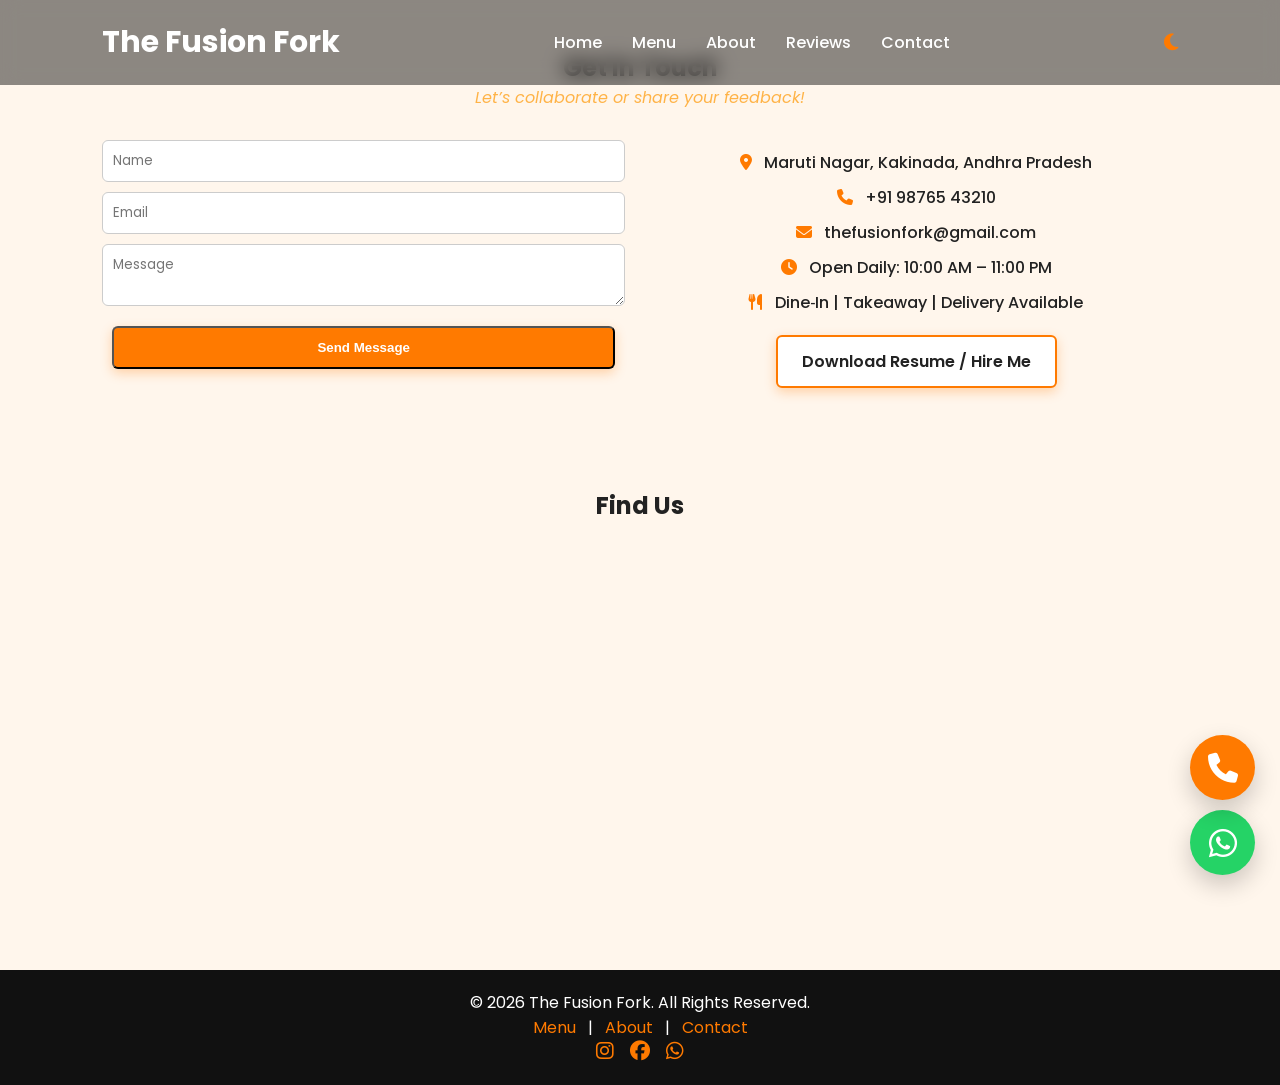
<file: contact.html>
<!DOCTYPE html>
<html lang="en">
<head>
  <meta charset="UTF-8" />
  <meta name="viewport" content="width=device-width, initial-scale=1.0" />
  <title>Contact - The Fusion Fork</title>

  <!-- Styles -->
  <link rel="stylesheet" href="style.css" />
  <link href="https://fonts.googleapis.com/css2?family=Poppins:wght@300;400;500;600;700&display=swap" rel="stylesheet" />

  <!-- Font Awesome for icons -->
  <link rel="stylesheet" href="https://cdnjs.cloudflare.com/ajax/libs/font-awesome/6.5.0/css/all.min.css">
</head>

<body>
  <!-- NAVBAR -->
  <nav class="navbar">
    <div class="logo">The Fusion Fork</div>
    <ul class="nav-links">
      <li><a href="index.html">Home</a></li>
      <li><a href="menu.html">Menu</a></li>
      <li><a href="about.html">About</a></li>
      <li><a href="reviews.html">Reviews</a></li>
      <li><a href="contact.html">Contact</a></li>
    </ul>
    <button class="dark-toggle" onclick="toggleDarkMode()"><i class="fa-solid fa-moon"></i></button>
  </nav>

  <!-- CONTACT SECTION -->
  <section class="contact">
    <h2>Get in Touch</h2>
    <p class="cta">Let’s collaborate or share your feedback!</p>

    <div class="contact-grid">
      <!-- Contact Form -->
      <form class="contact-form">
        <input type="text" placeholder="Name" required>
        <input type="email" placeholder="Email" required>
        <textarea placeholder="Message" required></textarea>
        <button type="submit" class="btn primary-btn">Send Message</button>
      </form>

      <!-- Contact Info -->
      <div class="contact-info">
        <p><i class="fa-solid fa-location-dot"></i> Maruti Nagar, Kakinada, Andhra Pradesh</p>
        <p><i class="fa-solid fa-phone"></i> <a href="tel:+919876543210">+91 98765 43210</a></p>
        <p><i class="fa-solid fa-envelope"></i> <a href="mailto:thefusionfork@gmail.com">thefusionfork@gmail.com</a></p>
        <p><i class="fa-solid fa-clock"></i> Open Daily: 10:00 AM – 11:00 PM</p>
        <p><i class="fa-solid fa-utensils"></i> Dine‑In | Takeaway | Delivery Available</p>
        <a href="resume.pdf" class="btn secondary-btn">Download Resume / Hire Me</a>
      </div>
    </div>
  </section>

  <!-- MAP SECTION -->
  <section class="map-section">
    <h2>Find Us</h2>
    <iframe
      src="https://www.google.com/maps?q=Maruti+Nagar,+Kakinada,+Andhra+Pradesh&output=embed"
      width="100%"
      height="400"
      style="border:0; border-radius:10px;"
      allowfullscreen=""
      loading="lazy">
    </iframe>
  </section>

  <!-- FOOTER -->
  <footer>
    <p>© 2026 The Fusion Fork. All Rights Reserved.</p>
    <div class="footer-links">
      <a href="menu.html">Menu</a> |
      <a href="about.html">About</a> |
      <a href="contact.html">Contact</a>
    </div>
    <div class="social-icons">
      <a href="#"><i class="fab fa-instagram"></i></a>
      <a href="#"><i class="fab fa-facebook"></i></a>
      <a href="#"><i class="fab fa-whatsapp"></i></a>
    </div>
  </footer>

  <!-- FLOAT BUTTONS -->
  <a href="https://wa.me/919876543210" class="whatsapp-float"><i class="fa-brands fa-whatsapp"></i></a>
  <a href="tel:+919876543210" class="call-float"><i class="fa-solid fa-phone"></i></a>

  <!-- SCRIPT -->
  <script src="script.js"></script>
</body>
</html>
</file>
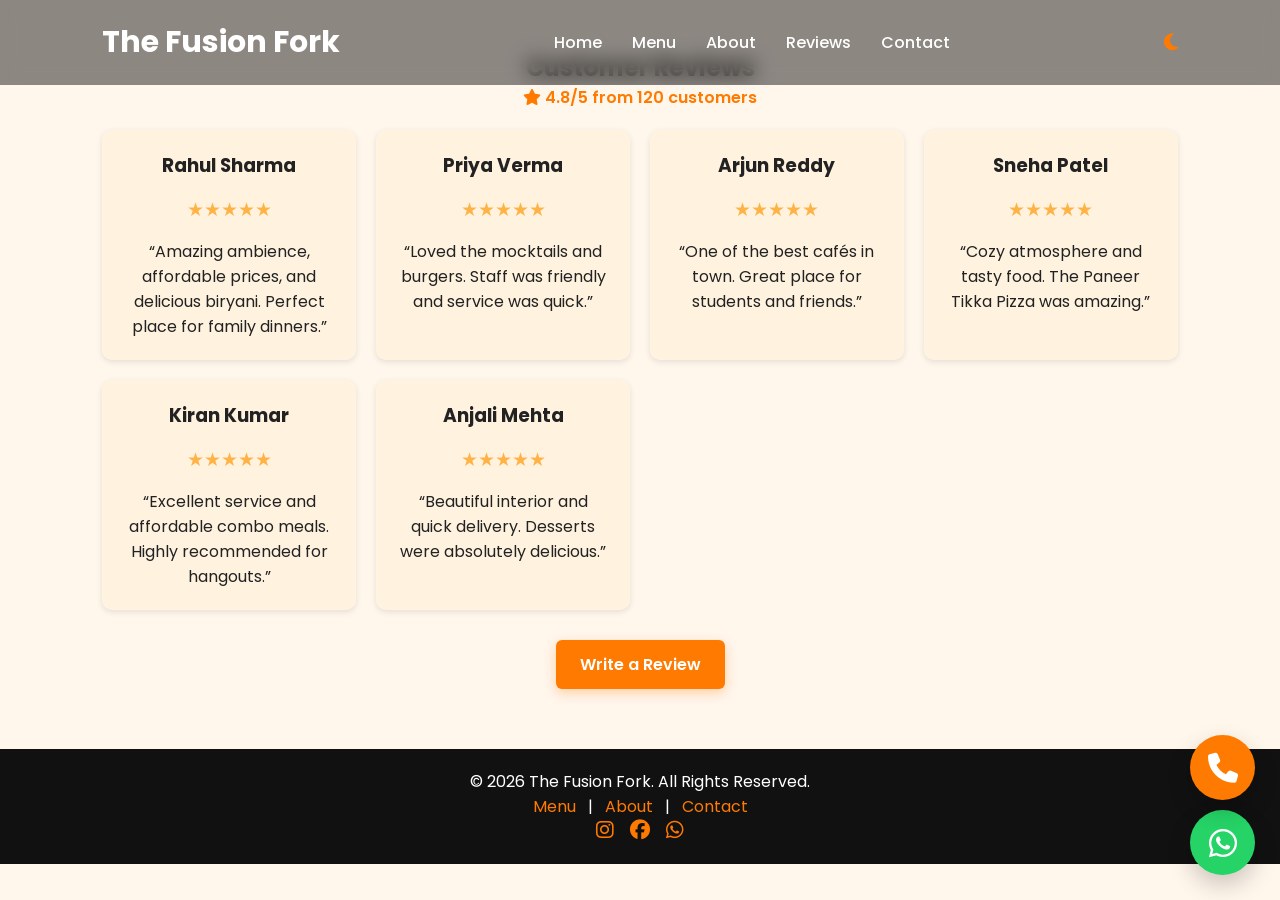
<file: reviews.html>
<!DOCTYPE html>
<html lang="en">
<head>
  <meta charset="UTF-8" />
  <meta name="viewport" content="width=device-width, initial-scale=1.0" />
  <title>Reviews - The Fusion Fork</title>

  <!-- Styles -->
  <link rel="stylesheet" href="style.css" />
  <link href="https://fonts.googleapis.com/css2?family=Poppins:wght@300;400;500;600;700&display=swap" rel="stylesheet" />

  <!-- Font Awesome for icons -->
  <link rel="stylesheet" href="https://cdnjs.cloudflare.com/ajax/libs/font-awesome/6.5.0/css/all.min.css">
</head>

<body>
  <!-- NAVBAR -->
  <nav class="navbar">
    <div class="logo">The Fusion Fork</div>
    <ul class="nav-links">
      <li><a href="index.html">Home</a></li>
      <li><a href="menu.html">Menu</a></li>
      <li><a href="about.html">About</a></li>
      <li><a href="reviews.html">Reviews</a></li>
      <li><a href="contact.html">Contact</a></li>
    </ul>
    <button class="dark-toggle" onclick="toggleDarkMode()"><i class="fa-solid fa-moon"></i></button>
  </nav>

  <!-- REVIEWS SECTION -->
  <section class="reviews">
    <h2>Customer Reviews</h2>
    <p class="rating-summary"><i class="fa-solid fa-star"></i> 4.8/5 from 120 customers</p>

    <div class="review-grid">
      <div class="review-card">
        <h3>Rahul Sharma</h3>
        <p class="stars">★★★★★</p>
        <span>“Amazing ambience, affordable prices, and delicious biryani. Perfect place for family dinners.”</span>
      </div>

      <div class="review-card">
        <h3>Priya Verma</h3>
        <p class="stars">★★★★★</p>
        <span>“Loved the mocktails and burgers. Staff was friendly and service was quick.”</span>
      </div>

      <div class="review-card">
        <h3>Arjun Reddy</h3>
        <p class="stars">★★★★★</p>
        <span>“One of the best cafés in town. Great place for students and friends.”</span>
      </div>

      <div class="review-card">
        <h3>Sneha Patel</h3>
        <p class="stars">★★★★★</p>
        <span>“Cozy atmosphere and tasty food. The Paneer Tikka Pizza was amazing.”</span>
      </div>

      <div class="review-card">
        <h3>Kiran Kumar</h3>
        <p class="stars">★★★★★</p>
        <span>“Excellent service and affordable combo meals. Highly recommended for hangouts.”</span>
      </div>

      <div class="review-card">
        <h3>Anjali Mehta</h3>
        <p class="stars">★★★★★</p>
        <span>“Beautiful interior and quick delivery. Desserts were absolutely delicious.”</span>
      </div>
    </div>

    <a href="https://g.page/thefusionfork/review" class="btn review-btn">Write a Review</a>
  </section>

  <!-- FOOTER -->
  <footer>
    <p>© 2026 The Fusion Fork. All Rights Reserved.</p>
    <div class="footer-links">
      <a href="menu.html">Menu</a> |
      <a href="about.html">About</a> |
      <a href="contact.html">Contact</a>
    </div>
    <div class="social-icons">
      <a href="#"><i class="fab fa-instagram"></i></a>
      <a href="#"><i class="fab fa-facebook"></i></a>
      <a href="#"><i class="fab fa-whatsapp"></i></a>
    </div>
  </footer>

  <!-- FLOAT BUTTONS -->
  <a href="https://wa.me/919876543210" class="whatsapp-float"><i class="fa-brands fa-whatsapp"></i></a>
  <a href="tel:+919876543210" class="call-float"><i class="fa-solid fa-phone"></i></a>

  <!-- SCRIPT -->
  <script src="script.js"></script>
</body>
</html>
</file>
<file: style.css>
* {
  margin: 0;
  padding: 0;
  box-sizing: border-box;
}

html {
  scroll-behavior: smooth;
}

body {
  font-family: 'Poppins', sans-serif;
  background: #fff6ec;
  color: #222;
}

/* NAVBAR */
.navbar {
  position: fixed;
  top: 0;
  left: 0;
  width: 100%;
  padding: 20px 8%;
  display: flex;
  justify-content: space-between;
  align-items: center;
  background: rgba(0, 0, 0, 0.45);
  backdrop-filter: blur(10px);
  z-index: 1000;
}

.logo {
  color: white;
  font-size: 30px;
  font-weight: 700;
}

.nav-links {
  display: flex;
  gap: 30px;
  list-style: none;
}

.nav-links a {
  text-decoration: none;
  color: white;
  font-weight: 500;
  transition: 0.3s;
}

.nav-links a:hover {
  color: #ffb347;
}

/* HERO */
.hero {
  height: 70vh; /* slightly smaller than full screen */
  background: url('https://images.unsplash.com/photo-1552566626-52f8b828add9?q=80&w=1400&auto=format&fit=crop') no-repeat center center;
  background-size: cover;
  display: flex;
  justify-content: center;
  align-items: center;
  text-align: center;
  position: relative;
  padding: 20px;
  overflow: hidden;
}

.overlay {
  position: absolute;
  top: 0;
  left: 0;
  width: 100%;
  height: 100%;
  background: rgba(0, 0, 0, 0.45); /* soft dark overlay */
  z-index: 1;
}
.hero-content {
  position: relative;
  z-index: 2;
  max-width: 800px;
  color: white;
  padding: 20px;
}

.hero-content h1 {
  font-size: 42px;
  font-weight: 700;
  margin-bottom: 20px;
}

.hero-content p {
  font-size: 18px;
  line-height: 1.6;
  margin-bottom: 25px;
}

.hero img {
  width: 100%;
  height: auto;
  border-radius: 10px;
  object-fit: cover;
  display: block;
  margin: 0 auto;
}



.hero-content {
  background: linear-gradient(to bottom, rgba(0, 0, 0, 0.3), rgba(0, 0, 0, 0.7));
  position: relative;
  z-index: 2;
  max-width: 850px;
  color: white;
}

.hero-content h1 {
  font-size: 72px;
  line-height: 1.1;
  margin-bottom: 25px;
}

.hero-content p {
  font-size: 20px;
  line-height: 1.8;
  margin-bottom: 40px;
}

.hero-buttons {
  display: flex;
  justify-content: center;
  gap: 20px;
  flex-wrap: wrap;
}

.hero-buttons button {
  padding: 16px 35px;
  border: none;
  border-radius: 50px;
  background: #ff7a00;
  color: white;
  font-size: 16px;
  font-weight: 600;
  cursor: pointer;
  transition: 0.3s;
}

.hero-buttons button:hover {
  transform: translateY(-5px);
}

.secondary {
  background: white !important;
  color: #ff7a00 !important;
}

/* SPECIALS */
.specials {
  padding: 100px 8%;
}

.specials h2 {
  text-align: center;
  font-size: 48px;
  margin-bottom: 50px;
}

.special-grid {
  display: grid;
  grid-template-columns: repeat(auto-fit, minmax(250px, 1fr));
  gap: 30px;
}

.special-card {
  background: linear-gradient(135deg, #ff7a00, #ffb347);
  color: white;
  padding: 40px;
  border-radius: 25px;
  text-align: center;
  transition: 0.3s;
  box-shadow: 0 10px 25px rgba(0, 0, 0, 0.1);
}

.special-card:hover {
  transform: translateY(-10px);
}

.special-card h3 {
  font-size: 28px;
  margin-bottom: 15px;
}

.special-card p {
  margin-bottom: 15px;
}

.special-card span {
  font-size: 24px;
  font-weight: 700;
}

/* MENU */
.menu-section {
  padding: 100px 8%;
  background: white;
}

.menu-section h2 {
  text-align: center;
  font-size: 48px;
  margin-bottom: 50px;
}

.menu-grid {
  display: grid;
  grid-template-columns: repeat(auto-fit, minmax(280px, 1fr));
  gap: 35px;
}

.menu-card {
  background: #fff;
  border-radius: 25px;
  overflow: hidden;
  box-shadow: 0 10px 30px rgba(0, 0, 0, 0.08);
  transition: 0.3s;
}

.menu-card:hover {
  transform: translateY(-10px);
}

.menu-card img {
  width: 100%;
  height: 250px;
  object-fit: cover;
}
/* Dynamic Menu Fix */
#menu .menu-card {
  max-width: 280px;
  margin: auto;
}

#menu .menu-card img {
  width: 100%;
  height: 250px;
  object-fit: cover;
  border-radius: 10px;
}

#menu .cart-btn {
  width: 100%;
  padding: 14px;
  border: none;
  border-radius: 14px;
  background: #ff7a00;
  color: white;
  font-size: 16px;
  font-weight: 600;
  cursor: pointer;
  transition: 0.3s;
  display: block;
  text-align: center;
}

#menu .cart-btn:hover {
  background: #e56700;
  transform: translateY(-3px);
}

.menu-info {
  padding: 25px;
}

.menu-info h3 {
  margin-bottom: 12px;
  font-size: 24px;
}

.menu-info p {
  color: #666;
  line-height: 1.7;
  margin-bottom: 15px;
}

.menu-info span {
  color: #ff7a00;
  font-size: 22px;
  font-weight: 700;
}

/* ABOUT */
.about-section {
  padding: 100px 8%;
  display: grid;
  grid-template-columns: 1fr 1fr;
  gap: 60px;
  align-items: center;
}

.about-text h2 {
  font-size: 48px;
  margin-bottom: 25px;
}

.about-text p {
  line-height: 1.9;
  color: #555;
  margin-bottom: 20px;
}

.about-image img {
  width: 100%;
  border-radius: 25px;
}

/* REVIEWS */
.reviews-section {
  padding: 100px 8%;
  background: #fff6ec;
  color: #222;
}

.reviews-section h2 {
  text-align: center;
  font-size: 48px;
  margin-bottom: 50px;
}

.review-grid {
  display: grid;
  grid-template-columns: repeat(auto-fit, minmax(250px, 1fr));
  gap: 30px;
}

.review-card {
  background: white;
  border: 1px solid rgba(255, 255, 255, 0.1);
  padding: 35px;
  border-radius: 25px;
  transition: 0.3s;
}

.review-card:hover {
  transform: translateY(-8px);
}

.review-card h3 {
  margin-bottom: 15px;
}

.review-card p {
  margin-bottom: 15px;
}

/* CONTACT */
.contact-section {
  padding: 100px 20px;
  text-align: center;
}

.contact-section h2 {
  font-size: 48px;
  margin-bottom: 30px;
}

.contact-section p {
  margin-bottom: 15px;
  font-size: 18px;
}

.contact-btn {
  margin-top: 30px;
  padding: 16px 35px;
  border: none;
  border-radius: 50px;
  background: #25D366;
  color: white;
  font-size: 17px;
  cursor: pointer;
  transition: 0.3s;
}

.contact-btn:hover {
  transform: scale(1.05);
}

/* FOOTER */
footer {
  background: #111;
  color: #fff;
  text-align: center;
  padding: 20px 0;
}

.footer-links a {
  color: #ff7a00;
  margin: 0 8px;
  text-decoration: none;
}

.footer-links a:hover {
  text-decoration: underline;
}

.social-icons i {
  font-size: 20px;
  margin: 0 6px;
  color: #ff7a00;
  transition: transform 0.3s;
}

.social-icons i:hover {
  transform: scale(1.2);
}

/* OUR STORY */
.our-story {
  background: #1a1a1a;
  color: #fff;
  text-align: center;
  padding: 80px 20px;
}

.our-story h2 {
  color: #ff7a00;
  font-size: 32px;
  margin-bottom: 20px;
}

.our-story p {
  max-width: 700px;
  margin: 0 auto;
  font-size: 18px;
  line-height: 1.6;
}

/* SERVICES */
.services {
  margin-top: 30px;
  display: flex;
  justify-content: center;
  gap: 20px;
  flex-wrap: wrap;
}

.services a {
  text-decoration: none;
  color: white;
  background: rgba(255, 255, 255,0.2);
  padding: 14px 24px;
  border-radius: 50px;
  backdrop-filter: blur(10px);
  transition: 0.3s;
  font-weight: 600;
  border: 1px solid rgba(255, 255, 255, 0.2);
}
  .services a:hover {
  background: #ff7a00;
  transform: translateY(-5px);
}

/* FEATURES */
.features-section {
  padding: 100px 8%;
  background: white;
}

.features-section h2 {
  text-align: center;
  font-size: 48px;
  margin-bottom: 50px;
}

.features-grid {
  display: grid;
  grid-template-columns: repeat(auto-fit, minmax(250px, 1fr));
  gap: 30px;
}

.feature-card {
  background: #fff6ec;
  padding: 40px;
  border-radius: 25px;
  transition: 0.3s;
  box-shadow: 0 10px 30px rgba(0, 0, 0, 0.08);
}

.feature-card:hover {
  transform: translateY(-10px);
}

/* CUSTOMIZATION */
.custom-section {
  padding: 100px 8%;
}

.custom-section h2 {
  text-align: center;
  font-size: 48px;
  margin-bottom: 50px;
}

.custom-grid {
  display: grid;
  grid-template-columns: repeat(auto-fit, minmax(250px, 1fr));
  gap: 30px;
}

.custom-card {
  background: linear-gradient(135deg, #ff7a00, #ffb347);
  color: white;
  padding: 40px;
  border-radius: 25px;
  transition: 0.3s;
}

.custom-card:hover {
  transform: scale(1.03);
}

/* WHATSAPP FLOAT BUTTON */
.whatsapp-float {
  position: fixed;
  bottom: 25px;
  right: 25px;
  width: 65px;
  height: 65px;
  background: #25D366;
  color: white;
  border-radius: 50%;
  display: flex;
  justify-content: center;
  align-items: center;
  font-size: 32px;
  text-decoration: none;
  box-shadow: 0 10px 25px rgba(0, 0, 0, 0.2);
  z-index: 1000;
  transition: 0.3s;
}

.whatsapp-float:hover {
  transform: scale(1.1);
}

/* MENU CUSTOMIZATION */
.custom-select {
  width: 100%;
  padding: 12px;
  margin-top: 18px;
  border: none;
  border-radius: 12px;
  background: #fff6ec;
  font-family: 'Poppins', sans-serif;
  outline: none;
}

/* ADD TO CART BUTTON */
.cart-btn {
  width: 100%;
  padding: 14px;
  border: none;
  border-radius: 14px;
  background: #ff7a00;
  color: white;
  font-size: 16px;
  font-weight: 600;
  cursor: pointer;
  transition: 0.3s;
  display: block;
  text-align: center;
}


.cart-btn:hover {
  background: #e56700;
  transform: translateY(-3px);
}

/* CART BOX */
.cart-box {
  position: fixed;
  top: 120px;
  right: 20px;
  width: 320px;
  background: white;
  padding: 25px;
  border-radius: 25px;
  box-shadow: 0 10px 30px rgba(0, 0, 0, 0.15);
  z-index: 999;
}

.cart-box h2 {
  margin-bottom: 20px;
}

#cart-items {
  margin-bottom: 20px;
  line-height: 2;
}

#total-price {
  color: #ff7a00;
  margin-bottom: 20px;
}

/* PLACE ORDER BUTTON */
.place-order {
  width: 100%;
  padding: 15px;
  border: none;
  border-radius: 14px;
  background: #25D366;
  color: white;
  font-size: 17px;
  font-weight: 600;
  cursor: pointer;
  transition: 0.3s;
}

.place-order:hover {
  transform: scale(1.03);
}

/* MOBILE CART */
@media (max-width: 900px) {
  .cart-box {
    position: relative;
    width: 100%;
    right: auto;
    top: auto;
    margin-top: 50px;
  }
}

/* CALL BUTTON */
.call-float {
  position: fixed;
  bottom: 100px;
  right: 25px;
  width: 65px;
  height: 65px;
  background: #ff7a00;
  color: white;
  border-radius: 50%;
  display: flex;
  justify-content: center;
  align-items: center;
  text-decoration: none;
  font-size: 30px;
  z-index: 1000;
  box-shadow: 0 10px 25px rgba(0, 0, 0, 0.2);
}

.call-float:hover {
  transform: scale(1.08);
}

/* GLASS EFFECT */
.feature-card,
.menu-card,
.review-card,
.custom-card {
  backdrop-filter: blur(10px);
}

/* MOBILE NAVBAR */
@media (max-width: 768px) {
  .nav-links {
    display: none;
  }

  .hero-content h1 {
    font-size: 42px;
  }

  .hero-content p {
    font-size: 16px;
  }

  .about-section {
    grid-template-columns: 1fr;
  }

  .offer-banner {
    font-size: 12px;
  }

  .navbar {
    padding: 15px 5%;
  }

  .logo {
    font-size: 22px;
  }
}

/* FOOD GALLERY */
.food-gallery {
  display: flex;
  justify-content: center;
  flex-wrap: wrap;
  gap: 20px;
}

.food-gallery img {
  width: 100%;
  max-width: 350px;
  height: auto;
  border-radius: 10px;
  display: block;
  margin: 20px auto;
  flex: 1 1 300px;
}
.menu-card img,
.food-gallery img {
  width: 100%;
  max-width: 350px; /* limits image width */
  height: 250px; /* keeps uniform height */
  object-fit: cover;
  border-radius: 10px;
  display: block;
  margin: 0 auto;
}

/* MOBILE VIEW */
@media (max-width: 768px) {
  .food-gallery img {
    max-width: 90%;
  }
}

/* BUTTON EFFECT */
.btn {
  box-shadow: 0 4px 12px rgba(255, 122, 0, 0.3);
  transition: all 0.3s ease;
}

.btn:hover {
  transform: scale(1.05);
  box-shadow: 0 6px 16px rgba(255, 122, 0, 0.4);
}

/* ROOT COLORS */
:root {
  --accent: #d97706;
  --background: #1e1b16;
  --text-light: #fefae0;
}

/* POPULAR CATEGORIES */
.popular-categories img {
  width: 120px;
  height: auto;
}

/* DARK MODE */
body.dark-mode {
  background-color: #121212;
  color: #ffffff;
}

body.dark-mode .menu-card,
body.dark-mode .review-card,
body.dark-mode .feature-card,
body.dark-mode .custom-card,
body.dark-mode .cart-box {
  background-color: #1e1e1e;
  border: 1px solid #333;
}

body.dark-mode footer {
  background-color: #000;
  color: #ffb347;
}

body.dark-mode button {
  background-color: #4caf50;
  color: #fff;
}

body.dark-mode button:hover {
  background-color: #388e3c;
}

body.dark-mode .menu-info span {
  color: #ffb347;
}

body.dark-mode .footer-links a,
body.dark-mode .social-icons i {
  color: #ffb347;
}

body.dark-mode .offer-banner {
  background-color: #222;
  color: #ffb347;
}
body.dark-mode .hero {
  background: url('https://images.unsplash.com/photo-1552566626-52f8b828add9?q=80&w=1400&auto=format&fit=crop') no-repeat center center;
  filter: brightness(0.6);
}
body.dark-mode .navbar,
body.dark-mode footer {
  background-color: #1e1e1e;
  color: #ffb347;
}
body.dark-mode .hero {
  filter: brightness(0.6);
}

body.dark-mode .hero-content h1,
body.dark-mode .hero-content p {
  color: #ffb347;
}
.specials {
  padding: 60px 8%;
  text-align: center;
}

.specials h2 {
  font-size: 36px;
  color: #ff7a00;
  margin-bottom: 40px;
}

.food-gallery {
  display: grid;
  grid-template-columns: repeat(auto-fit, minmax(280px, 1fr));
  gap: 30px;
  justify-items: center;
}

.food-card img {
  width: 100%;
  height: 250px;
  object-fit: cover;
  border-radius: 10px;
}

.food-card h3 {
  margin-top: 15px;
  font-size: 20px;
  color: #333;
}
/* === HERO SECTION === */
.hero {
  position: relative;
  text-align: center;
  color: #fff;
}
.hero-img {
  width: 100%;
  height: 80vh;
  object-fit: cover;
  filter: brightness(0.7);
}
.hero-content {
  position: absolute;
  top: 50%;
  left: 50%;
  transform: translate(-50%, -50%);
  max-width: 700px;
}
.hero-content h1 {
  font-size: 2.5rem;
  font-weight: 600;
}
.hero-content p {
  font-size: 1.1rem;
  margin-top: 10px;
}

/* === TAGLINE UNDER LOGO === */
.logo .tagline {
  font-size: 0.9rem;
  color: #ffb347;
  margin-top: 4px;
}

/* === HERO BUTTONS === */
.btn {
  display: inline-block;
  padding: 12px 24px;
  margin: 10px;
  border-radius: 6px;
  font-weight: 600;
  text-decoration: none;
  transition: 0.3s;
}
.primary-btn {
  background-color: #ff7a00;
  color: #fff;
}
.primary-btn:hover {
  background-color: #e86a00;
}
.secondary-btn {
  background-color: #fff;
  color: #ff7a00;
  border: 2px solid #ff7a00;
}
.secondary-btn:hover {
  background-color: #ff7a00;
  color: #fff;
}

/* === SERVICES ICONS === */
.services a {
  display: inline-block;
  margin: 10px;
  color: #fff;
  font-weight: 500;
}
.services i {
  margin-right: 6px;
  color: #ffb347;
}

/* === OFFER BANNER === */
.offer-banner {
  background-color: #ff7a00;
  color: #fff;
  text-align: center;
  padding: 8px 0;
  font-weight: 500;
}

/* === DARK MODE TOGGLE === */
.dark-toggle {
  background: none;
  border: none;
  color: #ff7a00;
  font-size: 1.2rem;
  cursor: pointer;
  transition: 0.3s;
}
.dark-toggle:hover {
  color: #e86a00;
}

/* === DARK MODE === */
body.dark-mode {
  background-color: #121212;
  color: #e0e0e0;
}
body.dark-mode .navbar,
body.dark-mode .offer-banner,
body.dark-mode footer {
  background-color: #1e1e1e;
}
body.dark-mode .primary-btn {
  background-color: #ffb347;
  color: #000;
}
body.dark-mode .secondary-btn {
  background-color: #333;
  color: #ffb347;
  border-color: #ffb347;
}
/* === MENU PAGE === */
.menu {
  padding: 50px 8%;
  text-align: center;
}
.menu-section {
  margin-bottom: 40px;
  background-color: transparent;
}
.menu-section h3 {
  color: #ff7a00;
  margin-bottom: 20px;
}
.menu-item {
  display: flex;
  align-items: center;
  margin: 15px 0;
  background-color: transparent;
  border-radius: 8px;
  padding: 10px;
}
.menu-item img {
  width: 120px;
  height: 80px;
  border-radius: 8px;
  margin-right: 20px;
  object-fit: cover;
}
.menu-info h4 {
  font-weight: 600;
}
.price {
  color: #ff7a00;
  font-weight: bold;
  margin-left: 10px;
}
.badge {
  background-color: #ffb347;
  color: #fff;
  padding: 4px 8px;
  border-radius: 4px;
  font-size: 0.8rem;
  margin-left: 8px;
}
/* === ABOUT PAGE === */
.about {
  text-align: center;
  padding: 50px 8%;
}
.about p {
  font-size: 1.1rem;
  margin: 10px 0;
}
.about-img {
  width: 100%;
  border-radius: 10px;
  margin: 20px 0;
}
.fun-facts {
  margin-top: 30px;
}
.fun-facts ul {
  list-style: none;
  padding: 0;
}
.fun-facts li {
  margin: 10px 0;
  font-weight: 500;
}
.fun-facts i {
  color: #ff7a00;
  margin-right: 8px;
}

/* === GALLERY === */
.gallery {
  text-align: center;
  padding: 40px 8%;
}
.gallery-grid {
  display: grid;
  grid-template-columns: repeat(auto-fit, minmax(250px, 1fr));
  gap: 20px;
}
.gallery-grid img {
  width: 100%;
  border-radius: 10px;
  object-fit: cover;
}
/* === REVIEWS PAGE === */
.reviews {
  text-align: center;
  padding: 50px 8%;
}
.rating-summary {
  color: #ff7a00;
  font-weight: 600;
  margin-bottom: 20px;
}
.review-grid {
  display: grid;
  grid-template-columns: repeat(auto-fit, minmax(250px, 1fr));
  gap: 20px;
}
.review-card {
  background-color: #fff3e0;
  border-radius: 10px;
  padding: 20px;
  box-shadow: 0 2px 6px rgba(0,0,0,0.1);
}
.review-img {
  width: 80px;
  height: 80px;
  border-radius: 50%;
  object-fit: cover;
  margin-bottom: 10px;
}
.stars {
  color: #ffb347;
  font-size: 1.2rem;
  margin: 5px 0;
}
.review-btn {
  display: inline-block;
  margin-top: 30px;
  background-color: #ff7a00;
  color: #fff;
  padding: 12px 24px;
  border-radius: 6px;
  text-decoration: none;
  font-weight: 600;
}
.review-btn:hover {
  background-color: #e86a00;
}
/* === CONTACT PAGE === */
.contact {
  text-align: center;
  padding: 50px 8%;
}
.contact-grid {
  display: grid;
  grid-template-columns: repeat(auto-fit, minmax(300px, 1fr));
  gap: 30px;
  margin-top: 30px;
}
.contact-form {
  display: flex;
  flex-direction: column;
  gap: 10px;
}
.contact-form input,
.contact-form textarea {
  padding: 10px;
  border-radius: 6px;
  border: 1px solid #ccc;
  font-family: 'Poppins', sans-serif;
}
.contact-info p {
  margin: 10px 0;
  font-weight: 500;
}
.contact-info i {
  color: #ff7a00;
  margin-right: 8px;
}
.contact-info a {
  color: inherit;
  text-decoration: none;
}
.contact-info a:hover {
  color: #ff7a00;
}
.cta {
  font-style: italic;
  color: #ffb347;
  margin-bottom: 10px;
}
.map-section {
  text-align: center;
  padding: 40px 8%;
}
.cart-box {
  background: #fff3e0;
  padding: 20px;
  border-radius: 10px;
  margin: 40px auto;
  max-width: 500px;
}
.cart-item {
  display: flex;
  justify-content: space-between;
  margin: 8px 0;
}
.cart-item button {
  background: #ff7a00;
  color: #fff;
  border: none;
  padding: 4px 8px;
  border-radius: 4px;
  cursor: pointer;
}
.cart-item button:hover {
  background: #e86a00;
}
.menu-filters {
  display: none;
}
</file>
